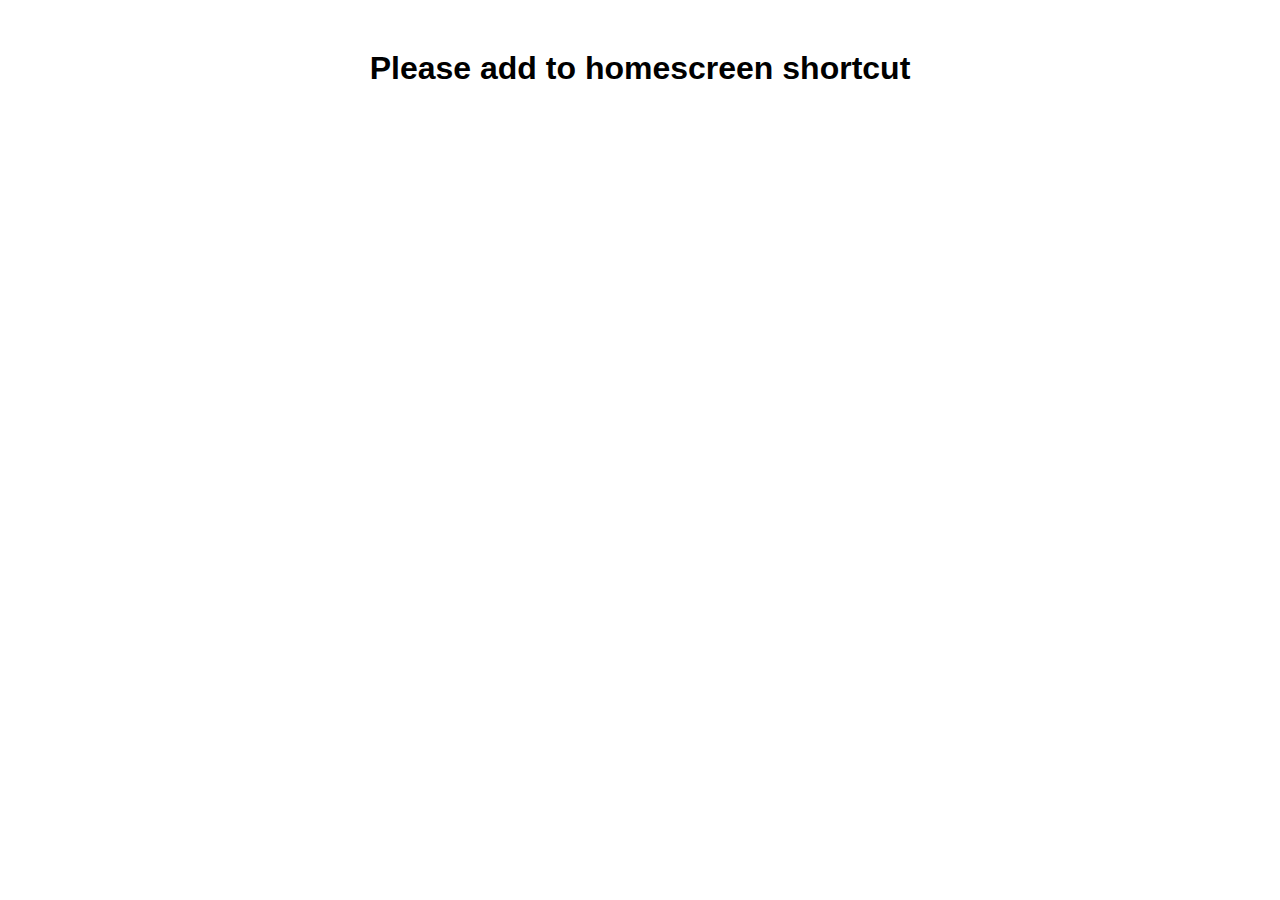
<file: index.html>
<!DOCTYPE html>
<html lang="en">
<head>
    <meta charset="UTF-8">
    <meta name="viewport" content="width=device-width, initial-scale=1.0">
    <link rel="manifest" href="manifest.webmanifest">
    <title>Apps homescreen</title>
    <link rel="stylesheet" href="style.css">
    <script>
        function isPWA() {
            // Check if the app is in standalone mode (iOS)
            if (window.navigator.standalone === true) {
                return true;
            }
            // Check if the app is in standalone mode (Android or others)
            if (window.matchMedia('(display-mode: standalone)').matches) {
                return true;
            }
            return false;
        }

        window.onload = function() {
            if (isPWA()) {
                // If opened from shortcut, show the calculator
                document.getElementById('browser-message').style.display = 'none';
                document.getElementById('app').style.display = 'block';
            } else {
                // If opened in browser, show "Add to homescreen" message
                document.getElementById('browser-message').style.display = 'block';
                document.getElementById('app').style.display = 'none';
            }
        };
    </script>
</head>
<body>
    <!-- Message for browser users -->
    <div id="browser-message" style="display: none;">
        <h1>Please add to homescreen shortcut</h1>
    </div>

    <!-- Calculator visible only after being added to homescreen -->
    <div id="app" style="display: none;">
        <h1>Apps Termaks</h1>
        <div class="box-container"> 
            <h2 class="box-title">Calculate new A value</h2>
        <!-- Link styled as a button to go to the calculator page -->
            <a href="CalApp.html" class="button-link">Go to Calculator</a>
        </div>
        <div class="box-container"> 
            <h2 class="box-title">Calculate new Z value</h2>
        <!-- Link styled as a button to go to the calculator page -->
            <a href="Zcal.html" class="button-link">Go to Calculator</a>
        </div>
    </div>
    
</body>
</html>
</file>
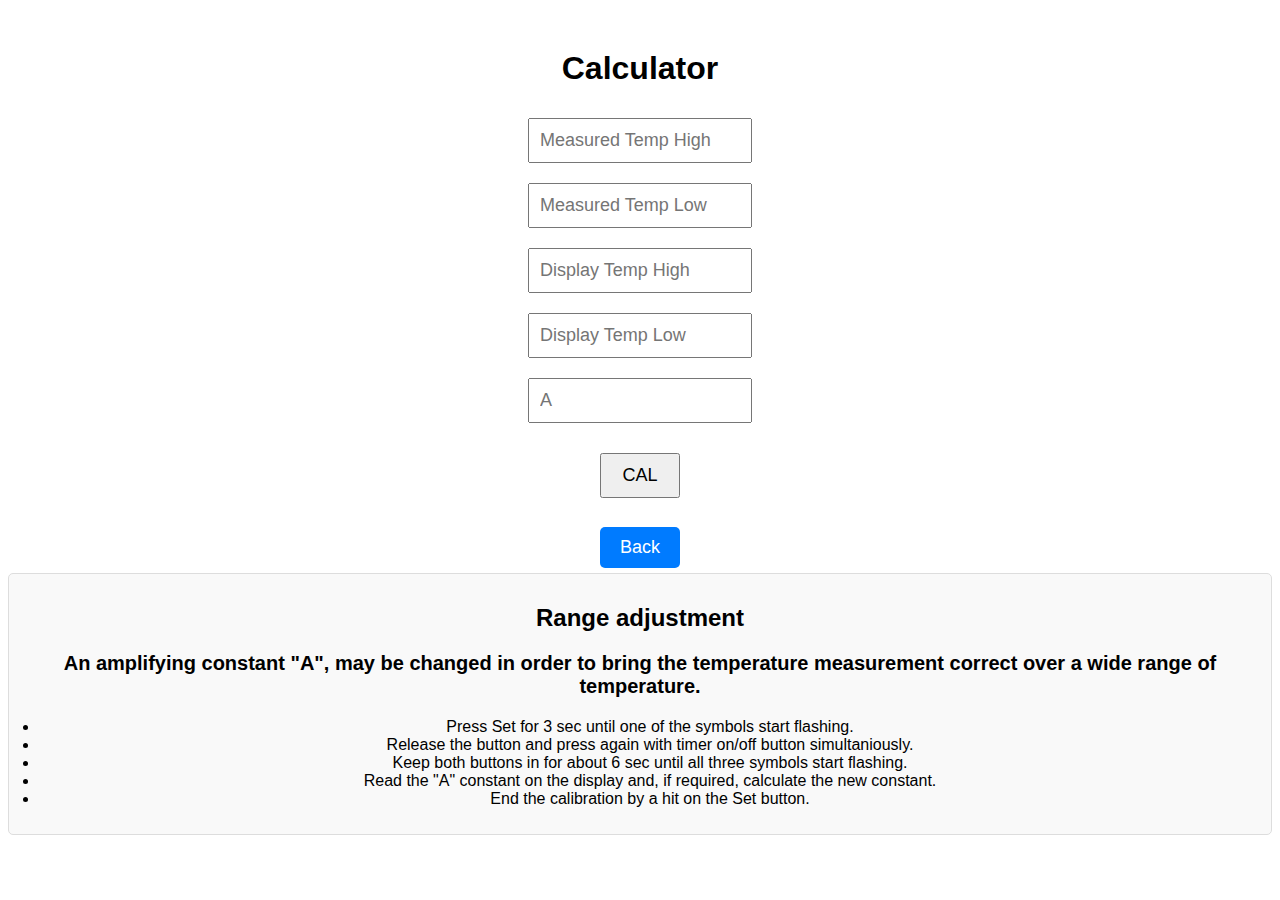
<file: CalApp.html>
<!DOCTYPE html>
<html lang="en">
<head>
    <meta charset="UTF-8">
    <meta name="viewport" content="width=device-width, initial-scale=1.0">
    <title>Calculator</title>
    <link rel="stylesheet" href="style.css">
</head>
<body>
    <div id="app">
        <h1>Calculator</h1>
        <input type="number" id="val1" placeholder="Measured Temp High"><br>
        <input type="number" id="val2" placeholder="Measured Temp Low"><br>
        <input type="number" id="val3" placeholder="Display Temp High"><br>
        <input type="number" id="val4" placeholder="Display Temp Low"><br>
        <input type="number" id="val5" placeholder="A"><br>
        <button onclick="calculateSum()">CAL</button>
        <p id="result"></p>
    </div>

    <button class="box-button" onclick="goBack()">Back</button>

    <div class="instructions">
            <h2>Range adjustment</h2>
            <h3>An amplifying constant "A", may be changed in order to bring the temperature measurement correct over a wide range of temperature.</h3>
            <ul>
                <li>Press Set for 3 sec until one of the symbols start flashing.</li>
                <li>Release the button and press again with timer on/off button simultaniously.</li>
                <li>Keep both buttons in for about 6 sec until all three symbols start flashing.</li>
                <li>Read the "A" constant on the display and, if required, calculate the new constant.</li>
                <li>End the calibration by a hit on the Set button.</li>
            </ul>
        </div>

    
    <script src="calapp.js"></script>
</body>
</html>
</file>
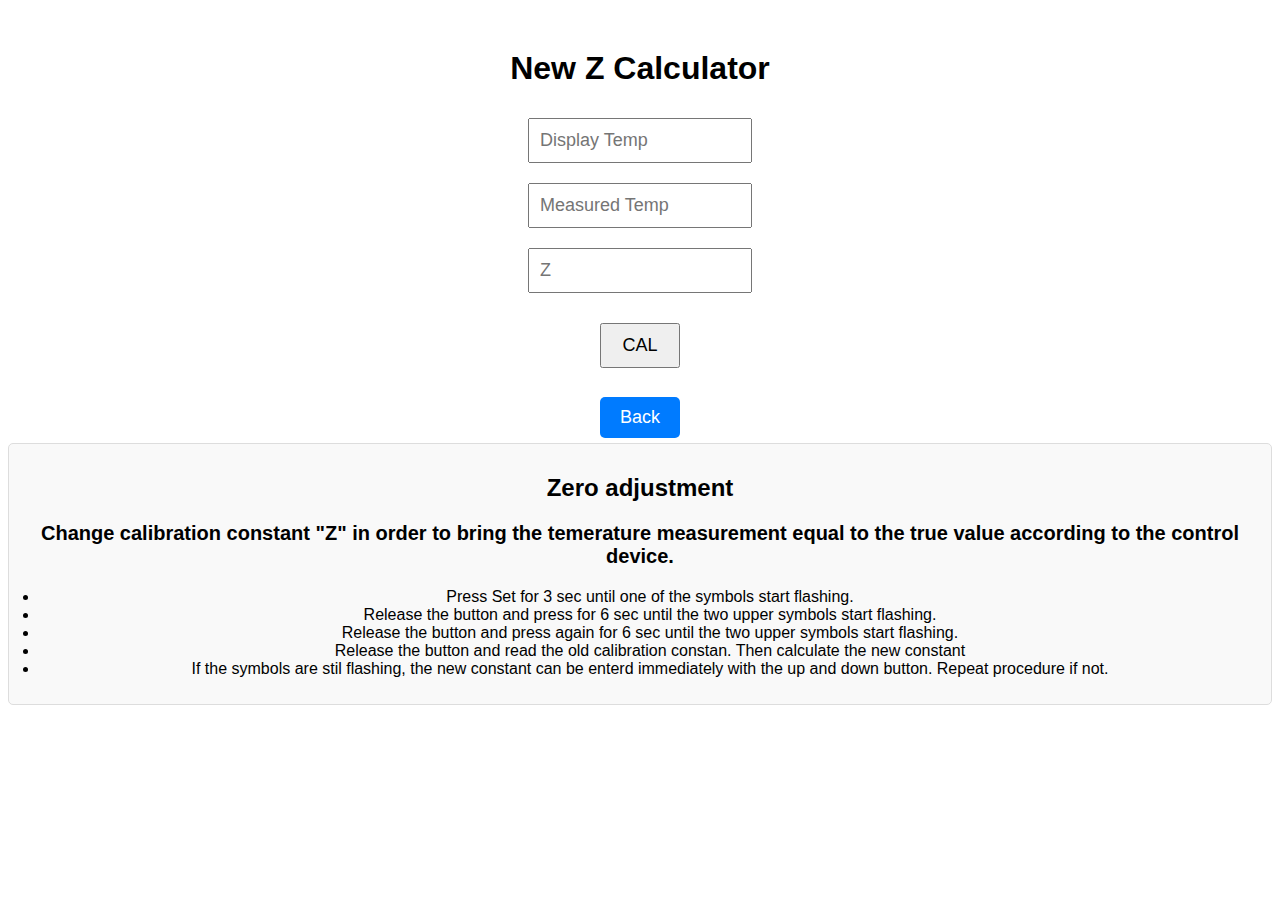
<file: Zcal.html>
<!DOCTYPE html>
<html lang="en">
<head>
    <meta charset="UTF-8">
    <meta name="viewport" content="width=device-width, initial-scale=1.0">
    <title>Calculator</title>
    <link rel="stylesheet" href="style.css">
</head>
<body>
    <div id="app">
        <h1>New Z Calculator</h1>
        
        <input type="number" id="disp" placeholder="Display Temp"><br>
        <input type="number" id="meas" placeholder="Measured Temp"><br>
        <input type="number" id="Z" placeholder="Z"><br>
        <button onclick="calculateSum()">CAL</button>
        <p id="result"></p>

        
    </div>

    <button class="box-button" onclick="goBack()">Back</button>

    <div class="instructions">
            <h2>Zero adjustment</h2>
            <h3>Change calibration constant "Z" in order to bring the temerature measurement equal to the true value according to the control device.</h3>
            <ul>
                <li>Press Set for 3 sec until one of the symbols start flashing.</li>
                <li>Release the button and press for 6 sec until the two upper symbols start flashing.</li>
                <li>Release the button and press again for 6 sec until the two upper symbols start flashing.</li>
                <li>Release the button and read the old calibration constan. Then calculate the new constant</li>
                <li>If the symbols are stil flashing, the new constant can be enterd immediately with the up and down button. Repeat procedure if not.</li>
            </ul>
        </div>
    <script src="Zapp.js"></script>
</body>
</html>
</file>
<file: style.css>
body {
    font-family: Arial, sans-serif;
    text-align: center;
    margin-top: 50px;
}

input {
    margin: 10px;
    padding: 10px;
    font-size: 18px;
    width: 200px;
}

button {
    padding: 10px 20px;
    font-size: 18px;
    margin-top: 20px;
}

#result {
    margin-top: 20px;
    font-size: 24px;
    font-weight: bold;
}


        /* Button style for the link */
.button-link {
    display: inline-block;
    padding: 10px 20px;
    font-size: 18px;
    font-family: Arial, sans-serif;
    color: white;
    background-color: #007BFF;
    text-align: center;
    text-decoration: none;
    border-radius: 5px;
}

.button-link:hover {
    background-color: #0056b3;
}

.box-container {
    width: 300px;
    margin: 50px auto;
    padding: 20px;
    background-color: #f4f4f4;
    border-radius: 10px;
    box-shadow: 0 4px 8px rgba(0, 0, 0, 0.1);
    text-align: center;
}

        /* Styling the title inside the box */
.box-title {
    font-size: 24px;
    margin-bottom: 20px;
    color: #333;
}

        /* Styling the buttons */
.box-button, .back-button {
    display: inline-block;
    padding: 10px 20px;
    font-size: 18px;
    background-color: #007BFF;
    color: white;
    border: none;
    border-radius: 5px;
    cursor: pointer;
    margin: 5px;
}

.box-button:hover, .back-button:hover {
    background-color: #0056b3;
}

.instructions {
    background-color: #f9f9f9;
    padding: 10px;
    border: 1px solid #ddd;
    border-radius: 5px;
    margin-bottom: 20px;
}

.instructions h3 {
    margin-top: 0;
    font-size: 20px;
}

.instructions ul {
    padding-left: 20px;
}
</file>
